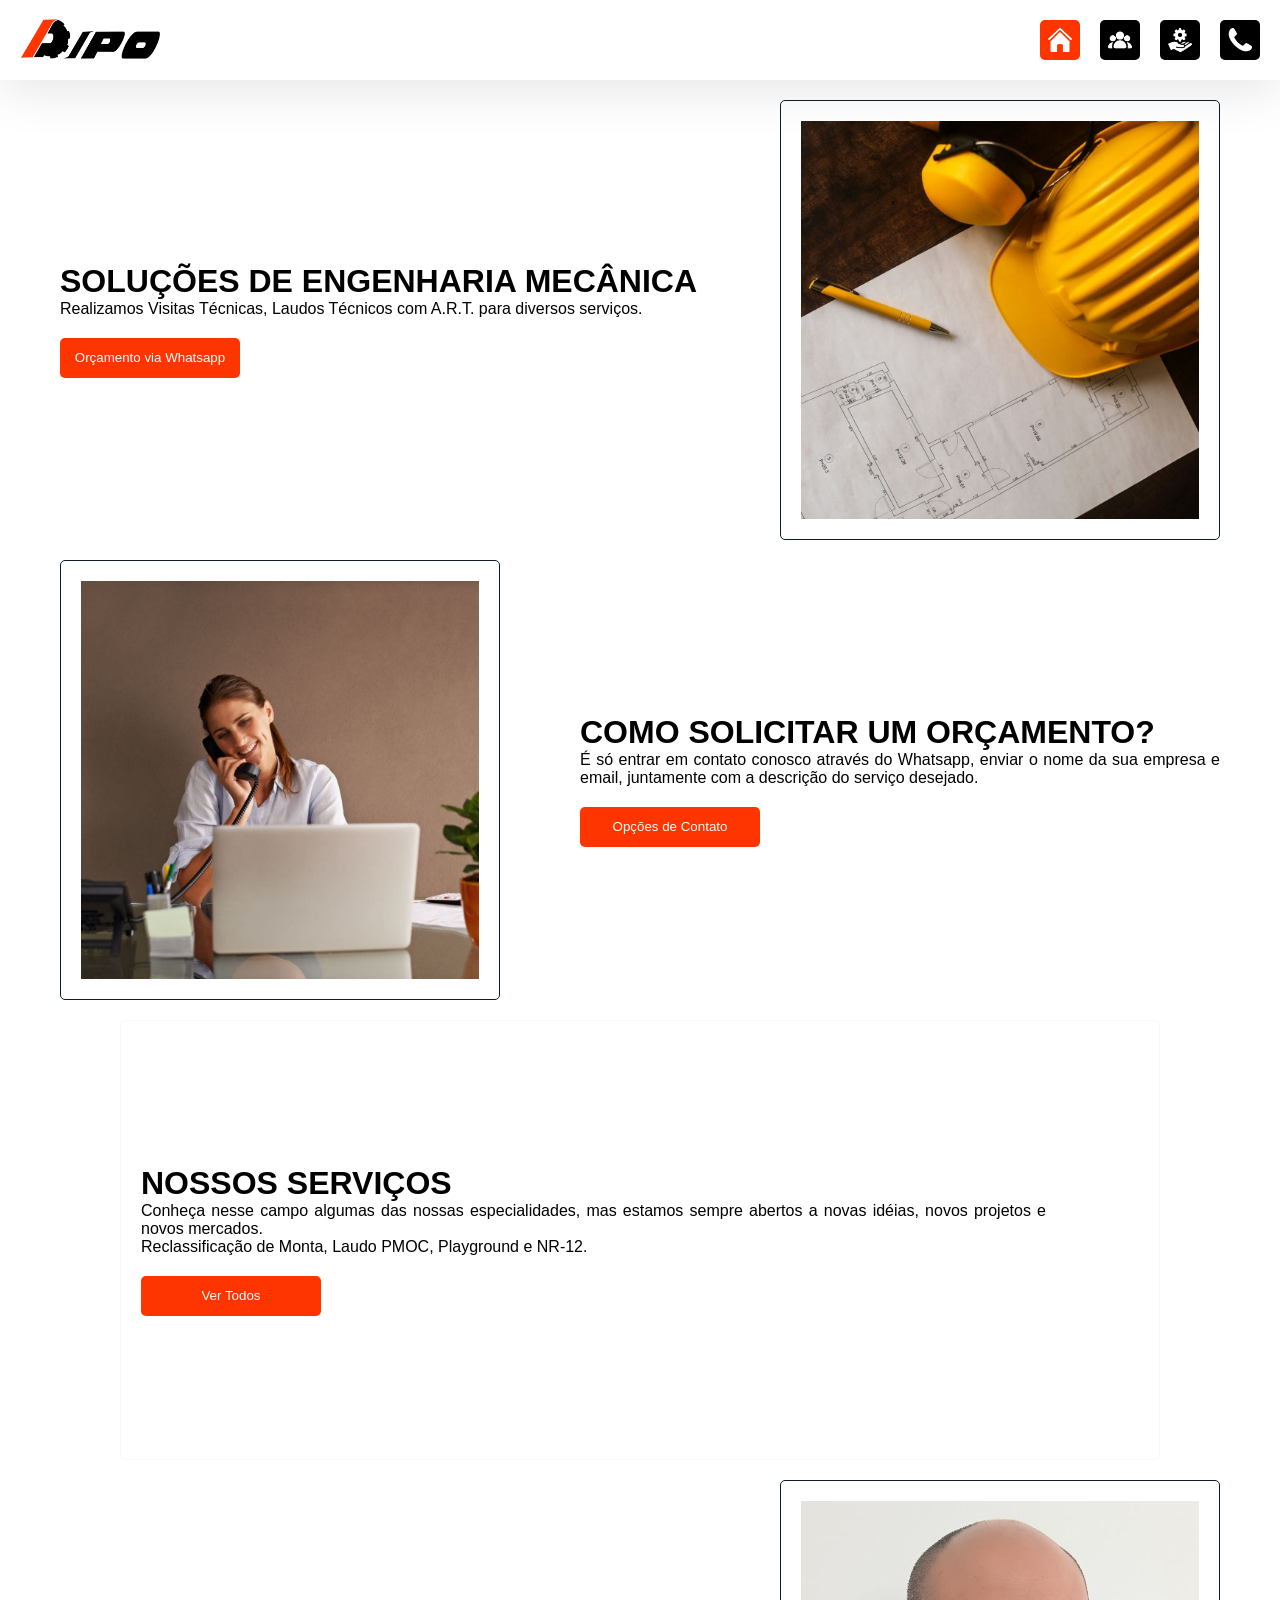
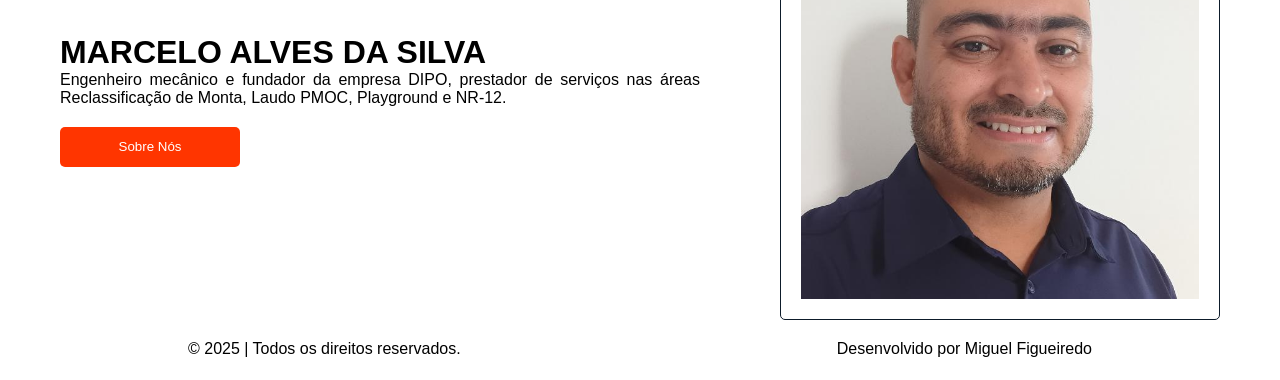
<file: index.html>
<!DOCTYPE html>
<html lang="pt-BR">
<head>
    <meta charset="UTF-8">
    <meta name="viewport" content="width=device-width, initial-scale=1.0">
    <title>DIPO - Home</title>
    <link rel="icon" href="./IMG/icon.png">
    <link rel="stylesheet" href="CSS/style.css">
</head>
<body>
    <header id="cabecalho">
        <div id="logo">
            <img src="./IMG/logo.png" alt="" id="logo-img">
        </div>
        <div id="caminhos">
            <a href=""> <img src="IMG/caminho1e.png" alt="Home" class="caminho"> </a>
            <a href="somos.html"> <img src="IMG/caminho2.png" alt="Quem Somos" class="caminho"> </a>
            <a href="servicos.html"> <img src="IMG/caminho3.png" alt="Serviços" class="caminho"> </a>
            <a href="contato.html"> <img src="IMG/caminho4.png" alt="Contato" class="caminho"> </a>
        </div>
    </header>
    
    <div id="all">
        <div id="solucoes">
            <div id="solucoes-info">
                <h1>SOLUÇÕES DE ENGENHARIA MECÂNICA</h1>
                <p>Realizamos Visitas Técnicas, Laudos Técnicos com A.R.T. para diversos serviços.</p>
                <div class="click">
                    <a href="https://wa.me/message/RNFWLRIMT666M1"> <button>Orçamento via Whatsapp</button> </a>
                </div>
            </div>
            <img src="IMG/home1.jpg" alt="SOLUÇÕES DE ENGENHARIA MECÂNICA" class="content-img" id="I-solucoes">
        </div>
    
        <div id="solicitar">
            <img src="IMG/home2.jpg" alt="COMO SOLICITAR UM ORÇAMENTO?" class="content-img" id="I-solicitar">
            <div id="solicitar-info">
                <h1>COMO SOLICITAR UM ORÇAMENTO?</h1>
                <p>É só entrar em contato conosco através do Whatsapp, enviar o nome da sua empresa e email, juntamente com a descrição do serviço desejado.</p>
                <div class="click">
                    <a href="contato.html"> <button>Opções de Contato</button> </a>
                </div>
            </div>
        </div>
    
        <div class="servicosB">
            <div id="servicos">
                <div id="servicos-info">
                    <h1>NOSSOS SERVIÇOS</h1>
                    <p>Conheça nesse campo algumas das nossas especialidades, mas estamos sempre abertos a novas idéias, novos projetos e novos mercados.</p>
                    <p>Reclassificação de Monta, Laudo PMOC, Playground e NR-12.</p>
                    <div class="click">
                        <a href="servicos.html"> <button>Ver Todos</button> </a>
                    </div>
                </div>
            </div>
        </div>
    
        <div id="conheca">
            <div id="conheca-info">
                <h1>MARCELO ALVES DA SILVA</h1>
                <p>Engenheiro mecânico e fundador da empresa DIPO, prestador de serviços nas áreas Reclassificação de Monta, Laudo PMOC, Playground e NR-12.</p>
                <div class="click">
                    <a href="somos.html"> <button>Sobre Nós</button> </a>
                </div>
            </div>
            <img src="IMG/marcelo.jpg" alt="CONHEÇA O ENG° MARCELO ALVES" class="content-img" id="I-conheca">
        </div>
    </div>
    <footer id="rodape">
        <div>
            <p>© 2025 | Todos os direitos reservados.</p>
        </div>
        <div>
            <p>Desenvolvido por Miguel Figueiredo</p>
        </div>
    </footer>

    <script src="./JS/script.js"></script>
</body>
</html>
</file>
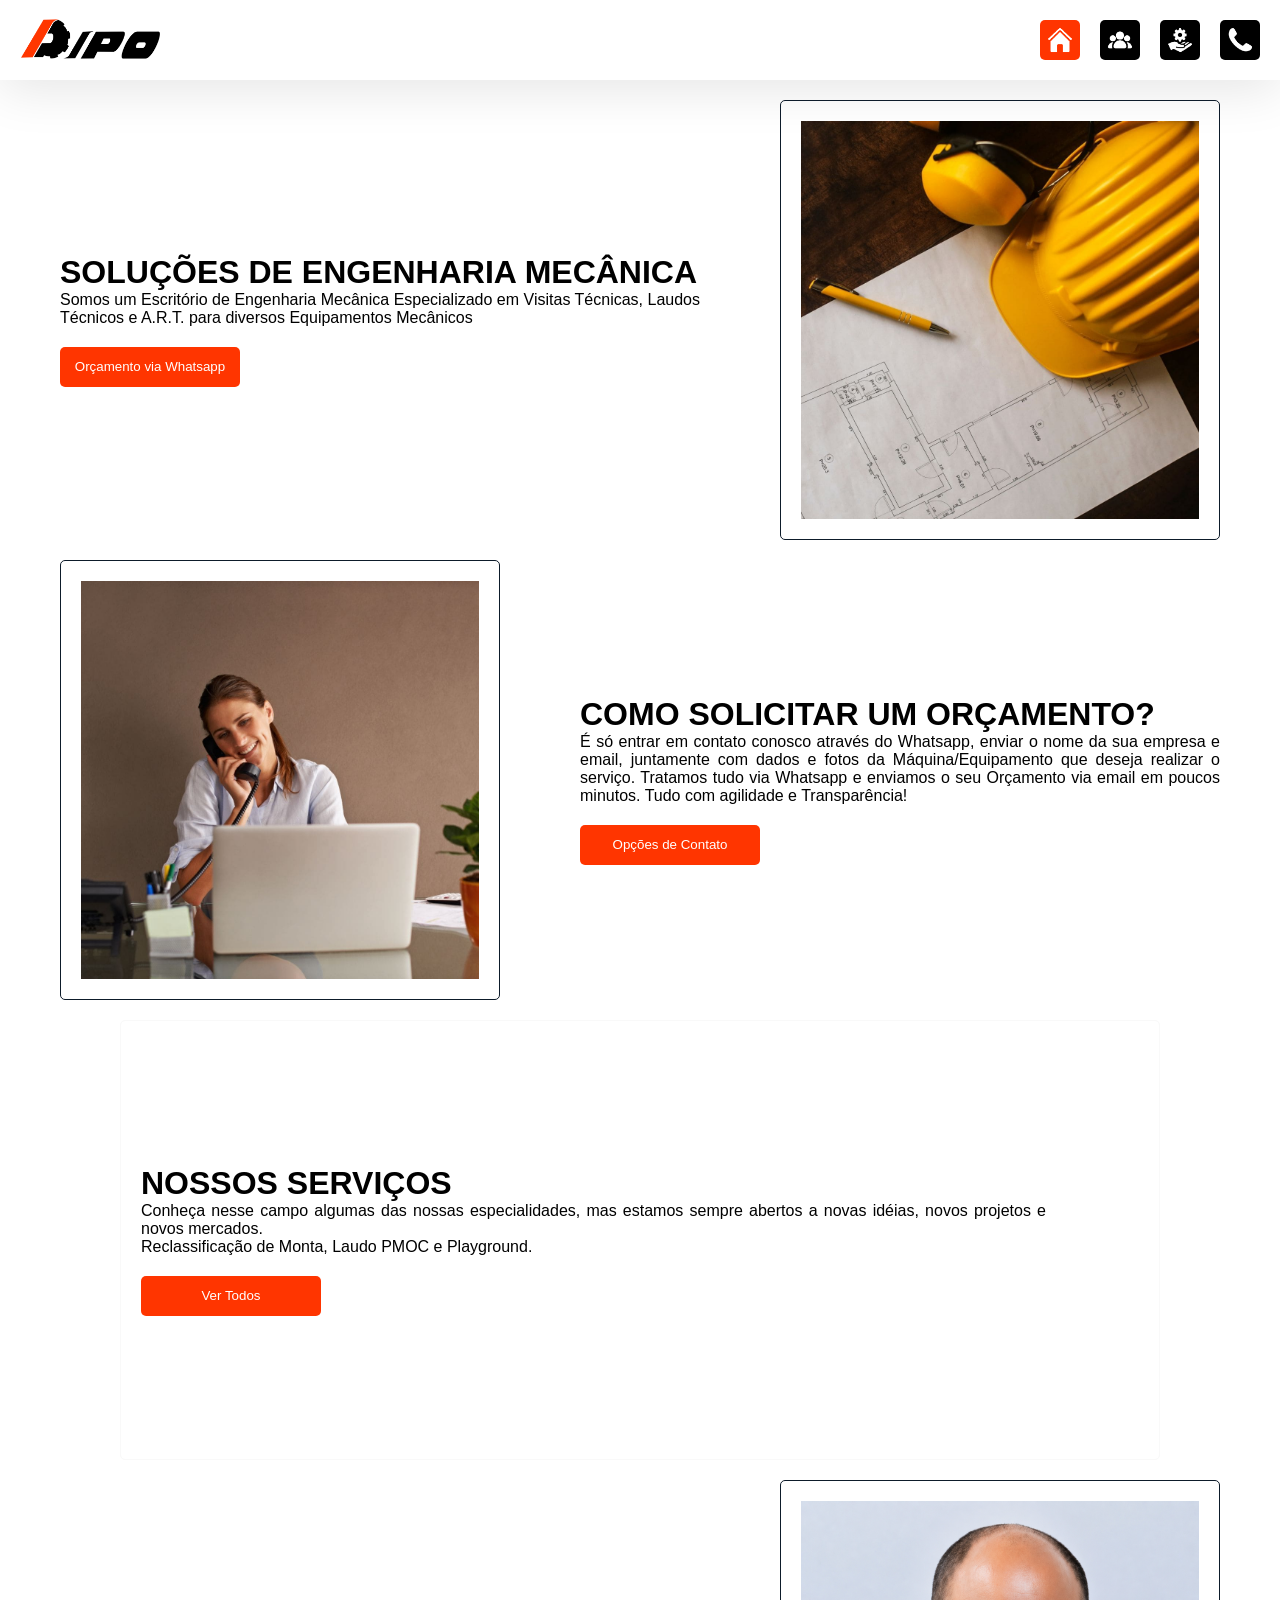
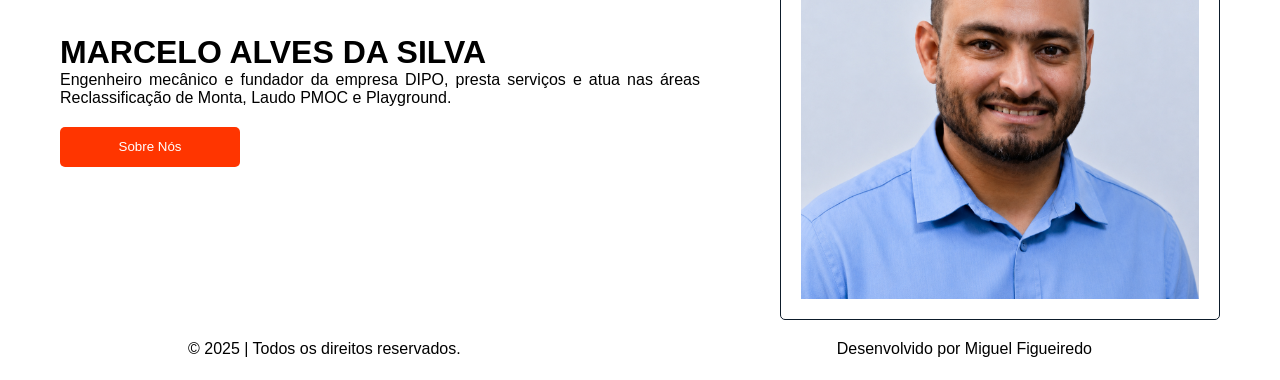
<file: SITE/index.html>
<!DOCTYPE html>
<html lang="pt-BR">
<head>
    <meta charset="UTF-8">
    <meta name="viewport" content="width=device-width, initial-scale=1.0">
    <title>DIPO - Home</title>
    <link rel="icon" href="./IMG/icon.png">
    <link rel="stylesheet" href="CSS/style.css">
</head>
<body>
    <header id="cabecalho">
        <div id="logo">
            <img src="./IMG/logo.png" alt="" id="logo-img">
        </div>
        <div id="caminhos">
            <a href=""> <img src="IMG/caminho1e.png" alt="Home" class="caminho"> </a>
            <a href="somos.html"> <img src="IMG/caminho2.png" alt="Quem Somos" class="caminho"> </a>
            <a href="servicos.html"> <img src="IMG/caminho3.png" alt="Serviços" class="caminho"> </a>
            <a href="contato.html"> <img src="IMG/caminho4.png" alt="Contato" class="caminho"> </a>
        </div>
    </header>
    
    <div id="all">
        <div id="solucoes">
            <div id="solucoes-info">
                <h1>SOLUÇÕES DE ENGENHARIA MECÂNICA</h1>
                <p>Somos um Escritório de Engenharia Mecânica Especializado em Visitas Técnicas, Laudos Técnicos e A.R.T. para diversos Equipamentos Mecânicos</p>
                <div class="click">
                    <a href="https://wa.me/message/RNFWLRIMT666M1"> <button>Orçamento via Whatsapp</button> </a>
                </div>
            </div>
            <img src="IMG/home1.jpg" alt="SOLUÇÕES DE ENGENHARIA MECÂNICA" class="content-img" id="I-solucoes">
        </div>
    
        <div id="solicitar">
            <img src="IMG/home2.jpg" alt="COMO SOLICITAR UM ORÇAMENTO?" class="content-img" id="I-solicitar">
            <div id="solicitar-info">
                <h1>COMO SOLICITAR UM ORÇAMENTO?</h1>
                <p>É só entrar em contato conosco através do Whatsapp, enviar o nome da sua empresa e email, juntamente com dados e fotos da Máquina/Equipamento que deseja realizar o serviço. Tratamos tudo via Whatsapp e enviamos o seu Orçamento via email em poucos minutos. Tudo com agilidade e Transparência!</p>
                <div class="click">
                    <a href="contato.html"> <button>Opções de Contato</button> </a>
                </div>
            </div>
        </div>
    
        <div class="servicosB">
            <div id="servicos">
                <div id="servicos-info">
                    <h1>NOSSOS SERVIÇOS</h1>
                    <p>Conheça nesse campo algumas das nossas especialidades, mas estamos sempre abertos a novas idéias, novos projetos e novos mercados.</p>
                    <p>Reclassificação de Monta, Laudo PMOC e Playground.</p>
                    <div class="click">
                        <a href="servicos.html"> <button>Ver Todos</button> </a>
                    </div>
                </div>
            </div>
        </div>
    
        <div id="conheca">
            <div id="conheca-info">
                <h1>MARCELO ALVES DA SILVA</h1>
                <p>Engenheiro mecânico e fundador da empresa DIPO, presta serviços e atua nas áreas Reclassificação de Monta, Laudo PMOC e Playground.</p>
                <div class="click">
                    <a href="somos.html"> <button>Sobre Nós</button> </a>
                </div>
            </div>
            <img src="IMG/marcelo.png" alt="CONHEÇA O ENG° MARCELO ALVES" class="content-img" id="I-conheca">
        </div>
    </div>
    <footer id="rodape">
        <div>
            <p>© 2025 | Todos os direitos reservados.</p>
        </div>
        <div>
            <p>Desenvolvido por Miguel Figueiredo</p>
        </div>
    </footer>

    <script src="./JS/script.js"></script>
</body>
</html>
</file>
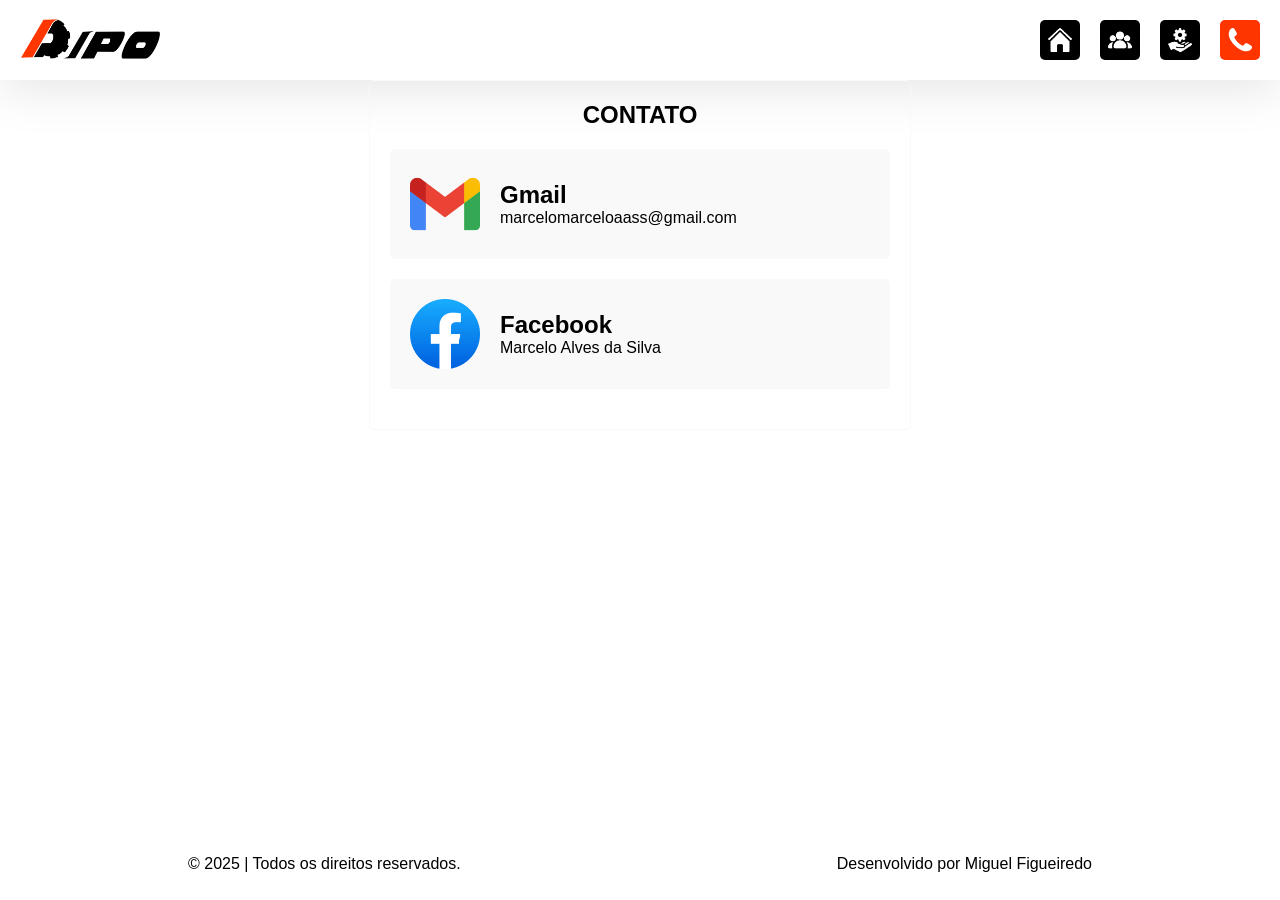
<file: contato.html>
<!DOCTYPE html>
<html lang="pt-BR">
<head>
    <meta charset="UTF-8">
    <meta name="viewport" content="width=device-width, initial-scale=1.0">
    <title>DIPO - Contato</title>
    <link rel="icon" href="./IMG/icon.png">
    <link rel="stylesheet" href="CSS/contato.css">
</head>
<body>
    <header id="cabecalho">
        <div id="logo">
            <img src="./IMG/logo.png" alt="" id="logo-img">
        </div>
        <div id="caminhos">
            <a href="index.html"> <img src="IMG/caminho1.png" alt="Home" class="caminho"> </a>
            <a href="somos.html"> <img src="IMG/caminho2.png" alt="Quem Somos" class="caminho"> </a>
            <a href="servicos.html"> <img src="IMG/caminho3.png" alt="Serviços" class="caminho"> </a>
            <a href=""> <img src="IMG/caminho4e.png" alt="Contato" class="caminho"> </a>
        </div>
    </header>
        
    <div id="all">
        <section id="contacts">
            <div id="contacts-sub">
            <h1 id="c-title">CONTATO</h1>
            <div class="cs-sub">
                <a class="contact" style="margin-bottom: 20px;">
                    <img src="./IMG/contact1.png" alt="" class="c-img">
                    <div class="contact-sub">
                        <div>
                            <h2>Gmail</h2>
                            <p>marcelomarceloaass@gmail.com</p>
                        </div>
                    </div>
                </a>
                <a class="contact" style="margin-bottom: 20px;">
                    <img src="./IMG/contact2.png" alt="" class="c-img">
                    <div class="contact-sub">
                        <div>
                            <h2>Facebook</h2>
                            <p>Marcelo Alves da Silva</p>
                        </div>
                    </div>
                </a>
                <!-- <a class="contact">
                    <img src="./IMG/contact3.png" alt="" class="c-img">
                    <div class="contact-sub">
                        <div>
                            <h2>Instagram</h2>
                            <p>........</p>
                        </div>
                    </div>
                </a> -->
            </div>
            </div>
        </section>
    </div>

    <footer id="rodape">
        <div>
            <p>© 2025 | Todos os direitos reservados.</p>
        </div>
        <div>
            <p>Desenvolvido por Miguel Figueiredo</p>
        </div>
    </footer>

    <script src="./JS/script.js"></script>
</body>
</html>
</file>
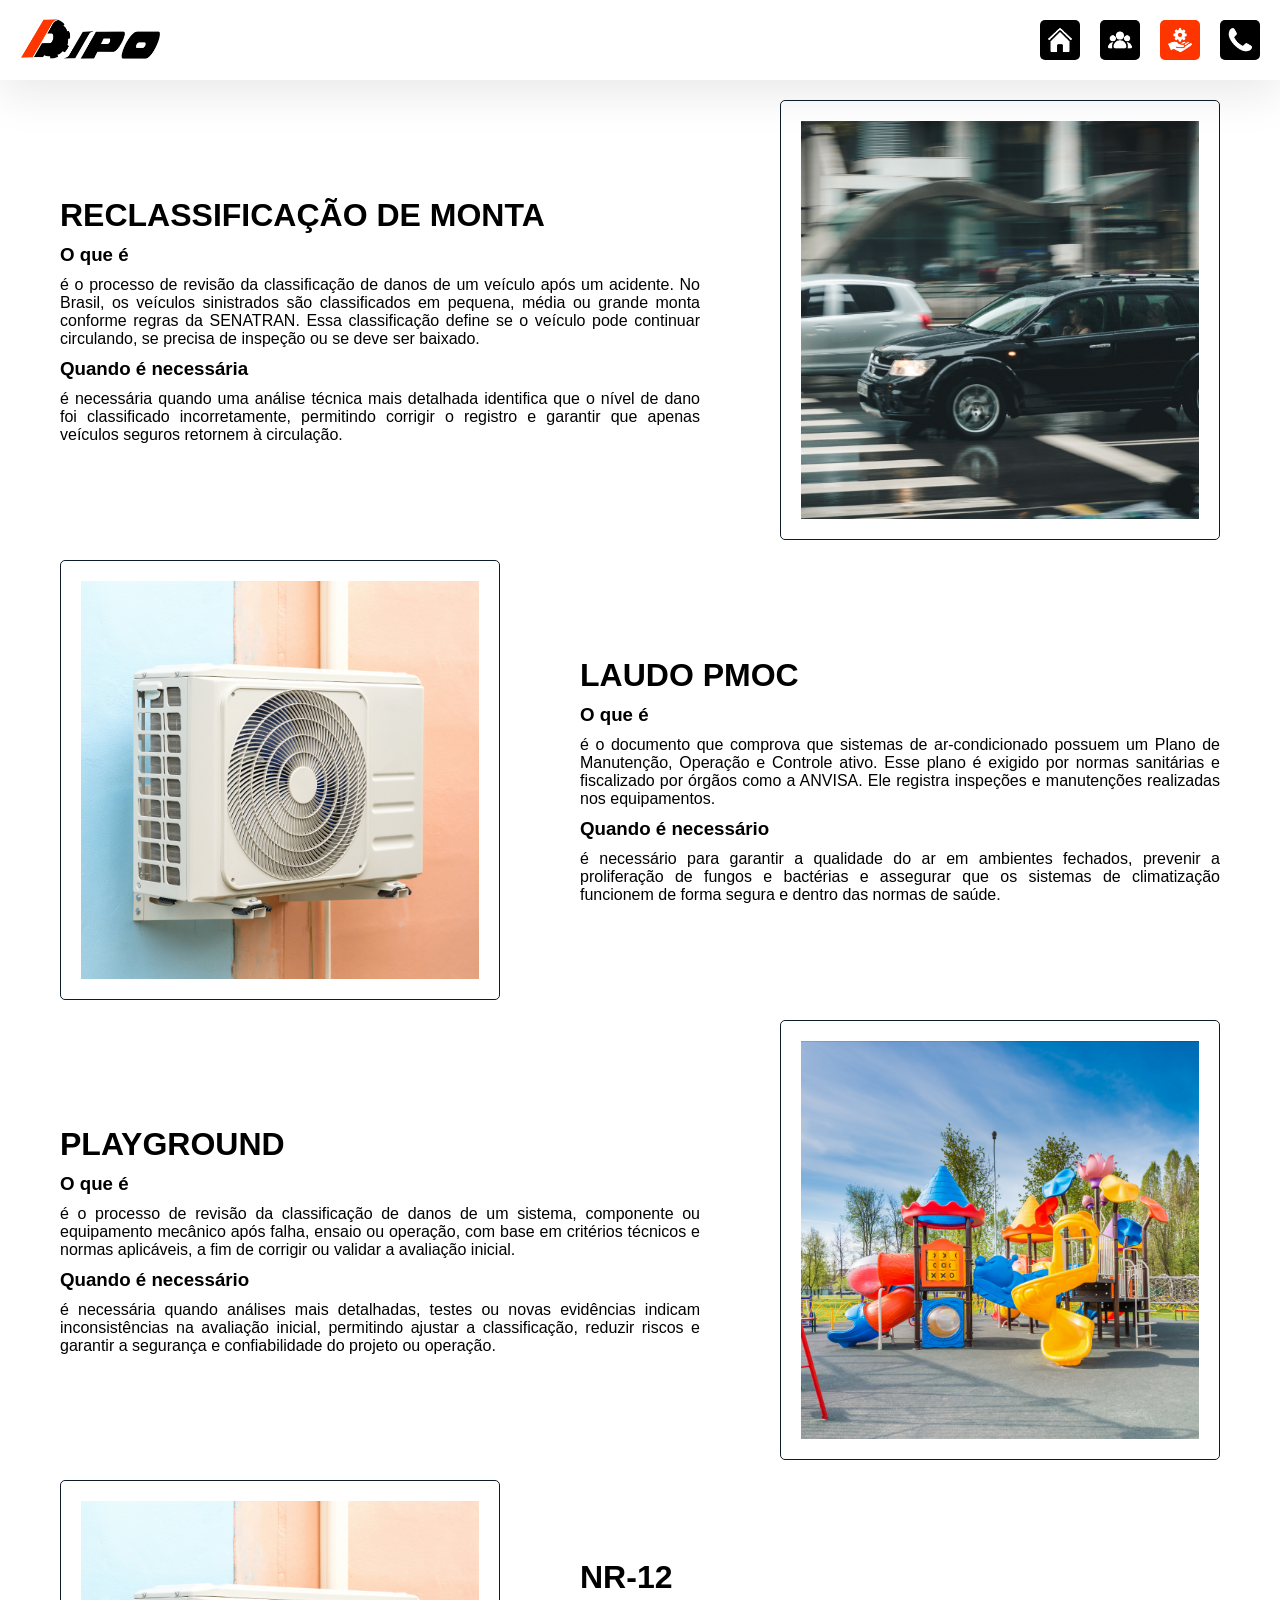
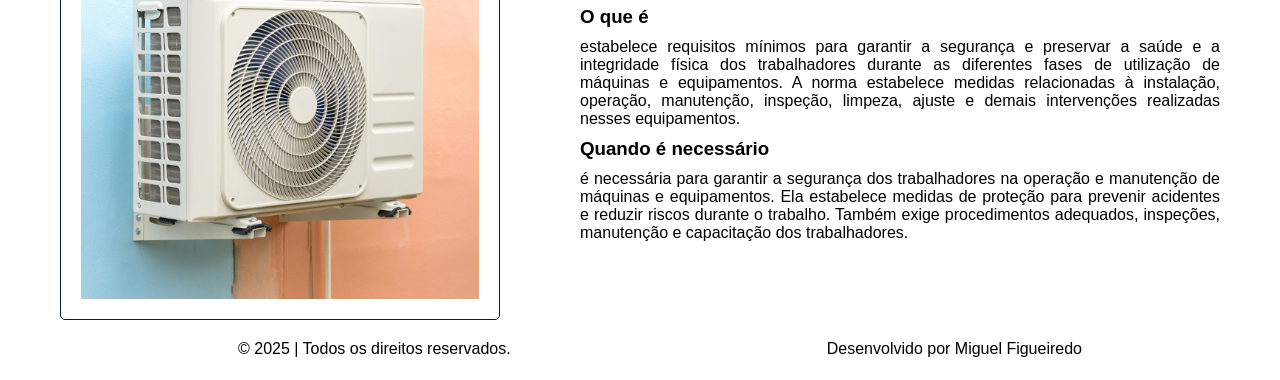
<file: servicos.html>
<!DOCTYPE html>
<html lang="pt-BR">
<head>
    <meta charset="UTF-8">
    <meta name="viewport" content="width=device-width, initial-scale=1.0">
    <title>DIPO - Serviços</title>
    <link rel="icon" href="./IMG/icon.png">
    <link rel="stylesheet" href="CSS/servicos.css">
</head>
<body>
    <header id="cabecalho">
        <div id="logo">
            <img src="./IMG/logo.png" alt="" id="logo-img">
        </div>
        <div id="caminhos">
            <a href="index.html"> <img src="IMG/caminho1.png" alt="Home" class="caminho"> </a>
            <a href="somos.html"> <img src="IMG/caminho2.png" alt="Quem Somos" class="caminho"> </a>
            <a href=""> <img src="IMG/caminho3e.png" alt="Serviços" class="caminho"> </a>
            <a href="contato.html"> <img src="IMG/caminho4.png" alt="Contato" class="caminho"> </a>
        </div>
    </header>

    <div id="all">
    <div id="solucoes">
        <div id="solucoes-info">
            <h1 class="title">RECLASSIFICAÇÃO DE MONTA</h1>
            <h3 class="subtitle">O que é</h3>
            <p class="p1">é o processo de revisão da classificação de danos de um veículo após um acidente. No Brasil, os veículos sinistrados são classificados em pequena, média ou grande monta conforme regras da SENATRAN. Essa classificação define se o veículo pode continuar circulando, se precisa de inspeção ou se deve ser baixado.</p>
            <h3 class="subtitle">Quando é necessária</h3>
            <p>é necessária quando uma análise técnica mais detalhada identifica que o nível de dano foi classificado incorretamente, permitindo corrigir o registro e garantir que apenas veículos seguros retornem à circulação.</p>
        </div>
        <div class="content-IMG">
            <img src="IMG/servicos1.png" alt="SOLUÇÕES DE ENGENHARIA MECÂNICA" class="content-img" id="I-solucoes">
        </div>
    </div>
    
    <div id="solicitar">
        <div class="content-IMG">
            <img src="IMG/servicos2.png" alt="COMO SOLICITAR UM ORÇAMENTO?" class="content-img" id="I-solicitar">
        </div>
        <div id="solicitar-info">
            <h1 class="title">LAUDO PMOC</h1>
            <h3 class="subtitle">O que é</h3>
            <p class="p1">é o documento que comprova que sistemas de ar-condicionado possuem um Plano de Manutenção, Operação e Controle ativo. Esse plano é exigido por normas sanitárias e fiscalizado por órgãos como a ANVISA. Ele registra inspeções e manutenções realizadas nos equipamentos.</p>
            <h3 class="subtitle">Quando é necessário</h3>
            <p>é necessário para garantir a qualidade do ar em ambientes fechados, prevenir a proliferação de fungos e bactérias e assegurar que os sistemas de climatização funcionem de forma segura e dentro das normas de saúde.</p>
        </div>
    </div>

    <div id="conheca">
        <div id="conheca-info">
            <h1 class="title">PLAYGROUND</h1>
            <h3 class="subtitle">O que é</h3>
            <p class="p1">é o processo de revisão da classificação de danos de um sistema, componente ou equipamento mecânico após falha, ensaio ou operação, com base em critérios técnicos e normas aplicáveis, a fim de corrigir ou validar a avaliação inicial.</p>
            <h3 class="subtitle">Quando é necessário</h3>
            <p>é necessária quando análises mais detalhadas, testes ou novas evidências indicam inconsistências na avaliação inicial, permitindo ajustar a classificação, reduzir riscos e garantir a segurança e confiabilidade do projeto ou operação.</p>
        </div>
        <div class="content-IMG">
            <img src="IMG/servicos3.png" alt="SOLUÇÕES DE ENGENHARIA MECÂNICA" class="content-img" id="I-conheca">
        </div>
    </div>

    <div id="solicitar">
        <div class="content-IMG">
            <img src="IMG/servicos2.png" alt="COMO SOLICITAR UM ORÇAMENTO?" class="content-img" id="I-solicitar">
        </div>
        <div id="solicitar-info">
            <h1 class="title">NR-12</h1>
            <h3 class="subtitle">O que é</h3>
            <p class="p1">estabelece requisitos mínimos para garantir a segurança e preservar a saúde e a integridade física dos trabalhadores durante as diferentes fases de utilização de máquinas e equipamentos. A norma estabelece medidas relacionadas à instalação, operação, manutenção, inspeção, limpeza, ajuste e demais intervenções realizadas nesses equipamentos.</p>
            <h3 class="subtitle">Quando é necessário</h3>
            <p>é necessária para garantir a segurança dos trabalhadores na operação e manutenção de máquinas e equipamentos. Ela estabelece medidas de proteção para prevenir acidentes e reduzir riscos durante o trabalho. Também exige procedimentos adequados, inspeções, manutenção e capacitação dos trabalhadores.</p>
        </div>
    </div>

    <footer id="rodape">
        <div>
            <p>© 2025 | Todos os direitos reservados.</p>
        </div>
        <div>
            <p>Desenvolvido por Miguel Figueiredo</p>
        </div>
    </footer>
    </div>

    <script src="./JS/script.js"></script>
</body>
</html>
</file>
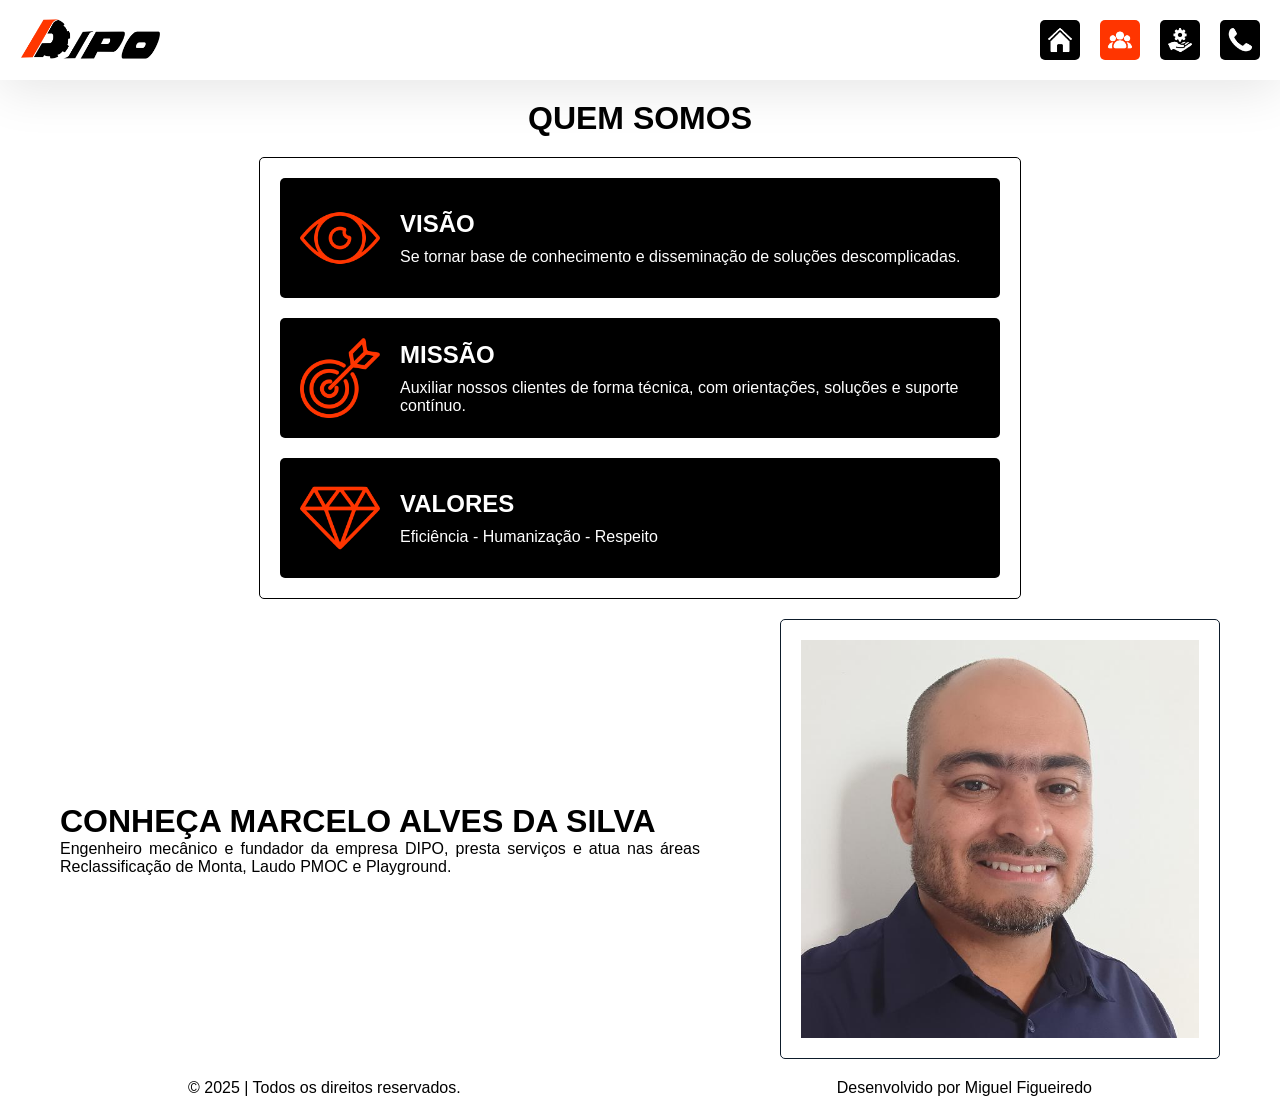
<file: somos.html>
<!DOCTYPE html>
<html lang="pt-BR">
<head>
    <meta charset="UTF-8">
    <meta name="viewport" content="width=device-width, initial-scale=1.0">
    <title>DIPO - Quem Somos</title>
    <link rel="icon" href="./IMG/icon.png">
    <link rel="stylesheet" href="CSS/somos.css">
</head>
<body>
    <header id="cabecalho">
        <div id="logo">
            <img src="./IMG/logo.png" alt="" id="logo-img">
        </div>
        <div id="caminhos">
            <a href="index.html"> <img src="IMG/caminho1.png" alt="Home" class="caminho"> </a>
            <a href=""> <img src="IMG/caminho2e.png" alt="Quem Somos" class="caminho"> </a>
            <a href="servicos.html"> <img src="IMG/caminho3.png" alt="Serviços" class="caminho"> </a>
            <a href="contato.html"> <img src="IMG/caminho4.png" alt="Contato" class="caminho"> </a>
        </div>
    </header>

    <div id="all">
        <div id="somos">
            <div class="somos-sub">
                <h1 class="s-title">QUEM SOMOS</h1>
                <div class="pontos">
                    <div class="ponto" style="margin-bottom: 20px;">
                        <img src="./IMG/1.png" alt="" class="p-img">
                        <div>
                            <h2>VISÃO</h2>
                            <p>Se tornar base de conhecimento e disseminação de soluções descomplicadas.</p>
                        </div>
                    </div>
                    <div class="ponto" style="margin-bottom: 20px;">
                        <img src="./IMG/2.png" alt="" class="p-img">
                        <div>
                            <h2>MISSÃO</h2>
                            <p>Auxiliar nossos clientes de forma técnica, com orientações, soluções e suporte contínuo.</p>
                        </div>
                    </div>
                    <div class="ponto">
                        <img src="./IMG/3.png" alt="" class="p-img">
                        <div>
                            <h2>VALORES</h2>
                            <p>Eficiência - Humanização - Respeito</p>
                        </div>
                    </div>
                </div>
            </div>
        </div>

        <div id="conheca">
            <div id="conheca-info">
                <h1>CONHEÇA MARCELO ALVES DA SILVA</h1>
                <p>Engenheiro mecânico e fundador da empresa DIPO, presta serviços e atua nas áreas Reclassificação de Monta, Laudo PMOC e Playground.</p>
            </div>
            <img src="IMG/marcelo.jpg" alt="CONHEÇA MARCELO ALVES" class="content-img" id="I-conheca">
        </div>
    </div>

    <footer id="rodape">
        <div>
            <p>© 2025 | Todos os direitos reservados.</p>
        </div>
        <div>
            <p>Desenvolvido por Miguel Figueiredo</p>
        </div>
    </footer>

    <script src="./JS/script.js"></script>
</body>
</html>
</file>
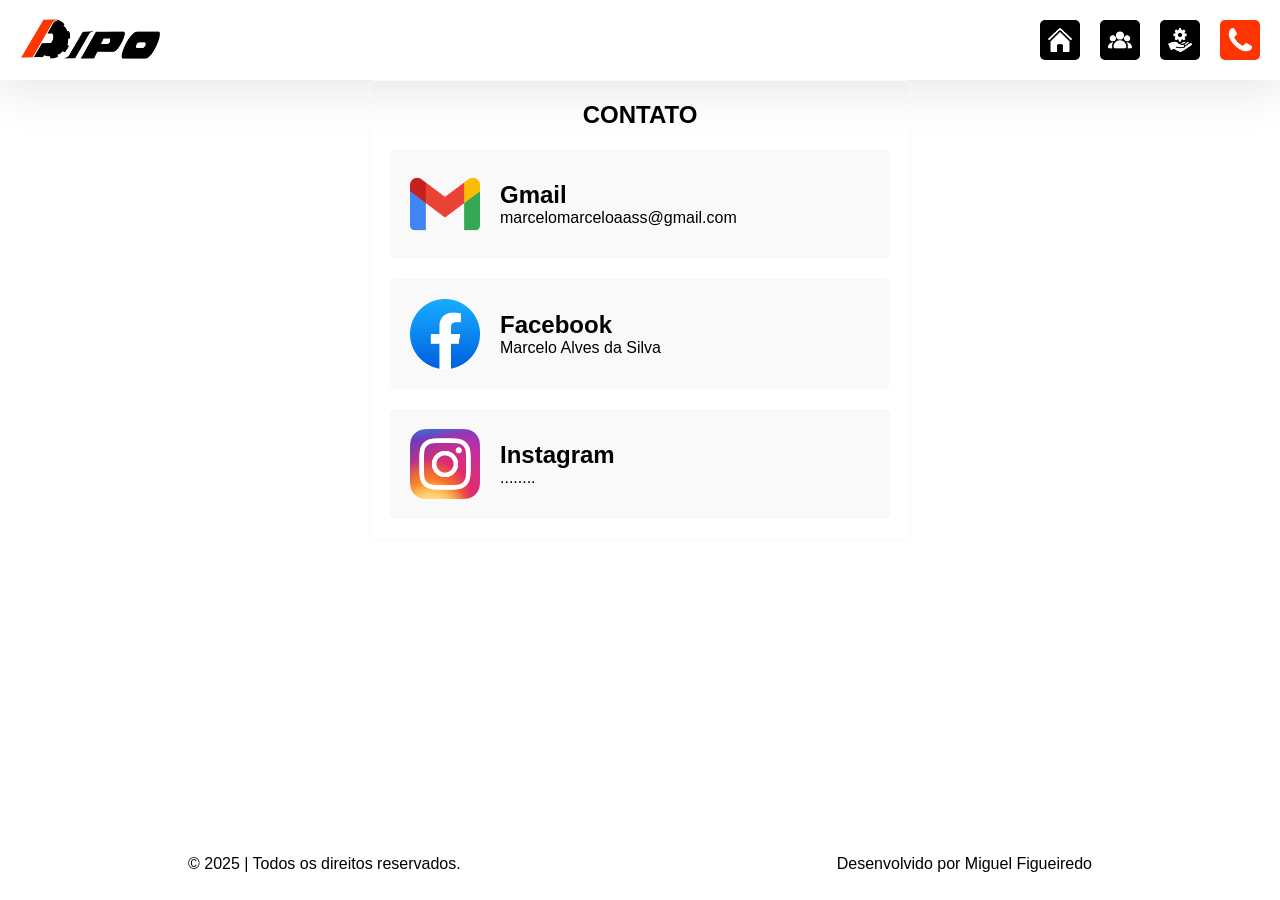
<file: SITE/contato.html>
<!DOCTYPE html>
<html lang="pt-BR">
<head>
    <meta charset="UTF-8">
    <meta name="viewport" content="width=device-width, initial-scale=1.0">
    <title>DIPO - Contato</title>
    <link rel="icon" href="./IMG/icon.png">
    <link rel="stylesheet" href="CSS/contato.css">
</head>
<body>
    <header id="cabecalho">
        <div id="logo">
            <img src="./IMG/logo.png" alt="" id="logo-img">
        </div>
        <div id="caminhos">
            <a href="index.html"> <img src="IMG/caminho1.png" alt="Home" class="caminho"> </a>
            <a href="somos.html"> <img src="IMG/caminho2.png" alt="Quem Somos" class="caminho"> </a>
            <a href="servicos.html"> <img src="IMG/caminho3.png" alt="Serviços" class="caminho"> </a>
            <a href=""> <img src="IMG/caminho4e.png" alt="Contato" class="caminho"> </a>
        </div>
    </header>
        
    <div id="all">
        <section id="contacts">
            <div id="contacts-sub">
            <h1 id="c-title">CONTATO</h1>
            <div class="cs-sub">
                <a class="contact" style="margin-bottom: 20px;">
                    <img src="./IMG/contact1.png" alt="" class="c-img">
                    <div class="contact-sub">
                        <div>
                            <h2>Gmail</h2>
                            <p>marcelomarceloaass@gmail.com</p>
                        </div>
                    </div>
                </a>
                <a class="contact" style="margin-bottom: 20px;">
                    <img src="./IMG/contact2.png" alt="" class="c-img">
                    <div class="contact-sub">
                        <div>
                            <h2>Facebook</h2>
                            <p>Marcelo Alves da Silva</p>
                        </div>
                    </div>
                </a>
                <a class="contact">
                    <img src="./IMG/contact3.png" alt="" class="c-img">
                    <div class="contact-sub">
                        <div>
                            <h2>Instagram</h2>
                            <p>........</p>
                        </div>
                    </div>
                </a>
            </div>
            </div>
        </section>
    </div>

    <footer id="rodape">
        <div>
            <p>© 2025 | Todos os direitos reservados.</p>
        </div>
        <div>
            <p>Desenvolvido por Miguel Figueiredo</p>
        </div>
    </footer>

    <script src="./JS/script.js"></script>
</body>
</html>
</file>
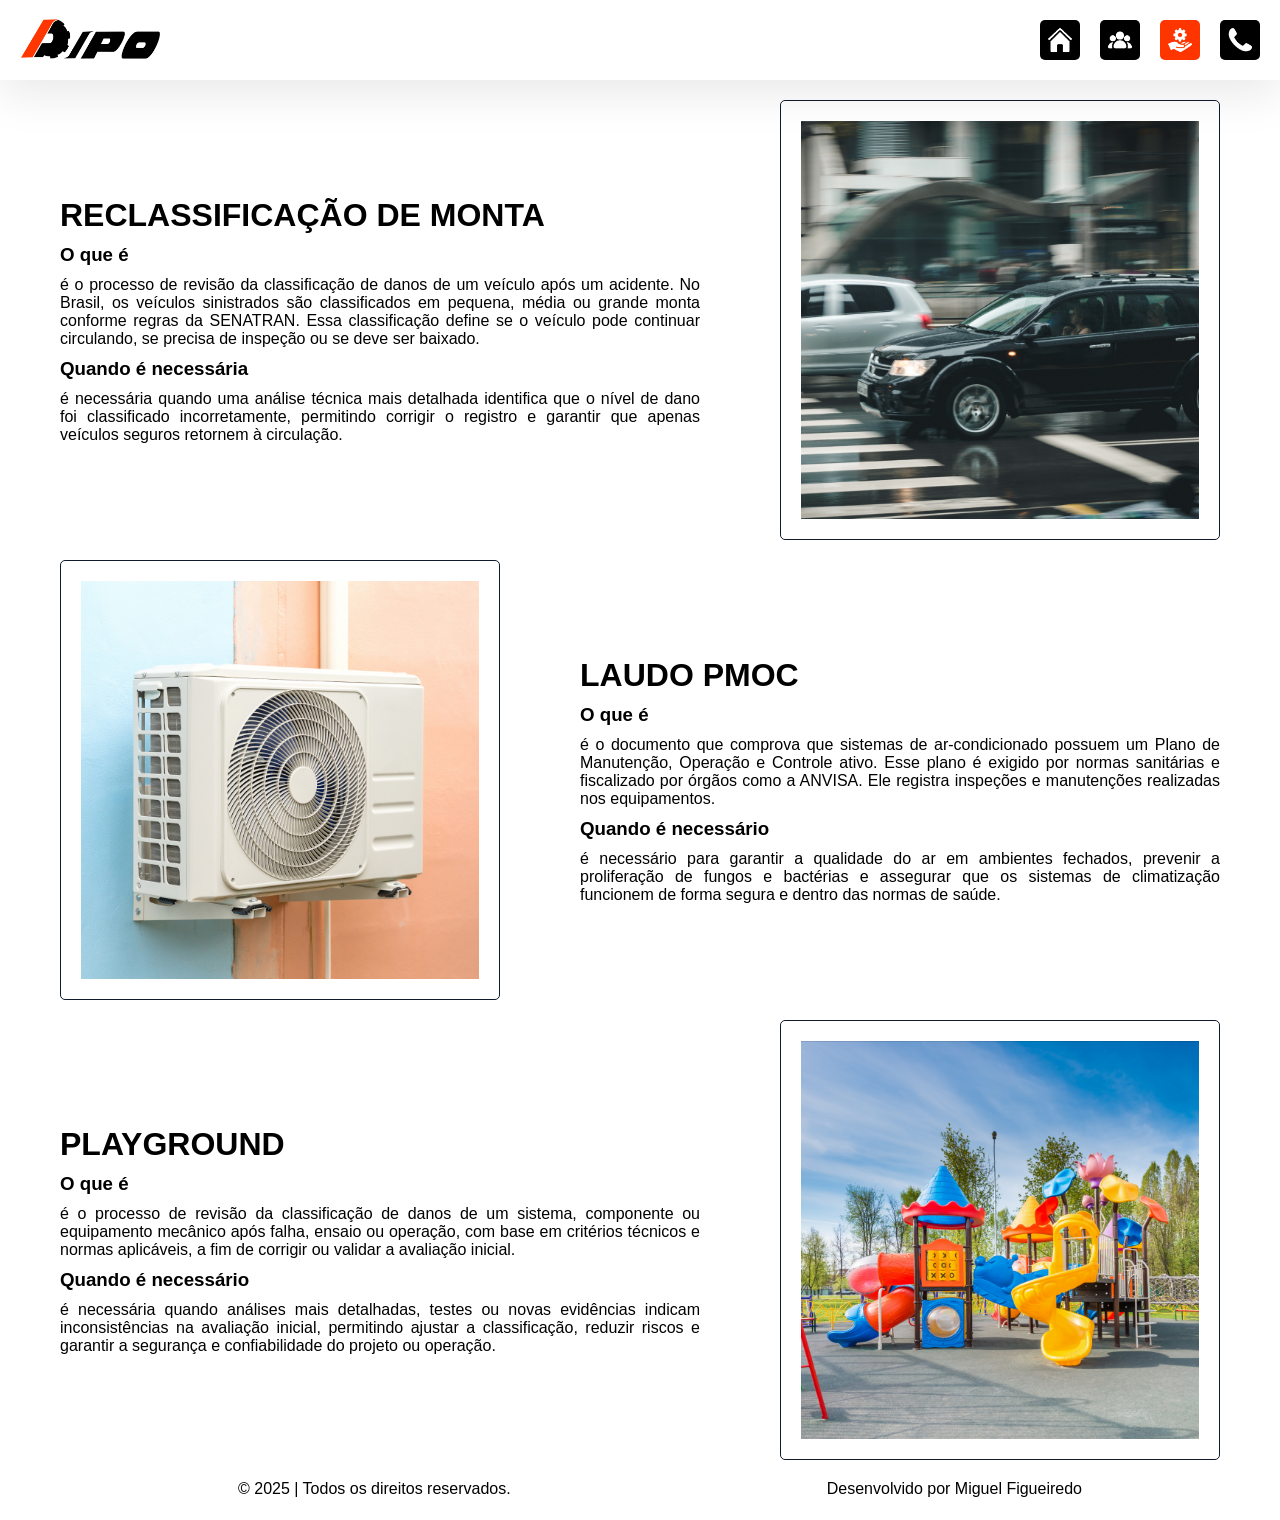
<file: SITE/servicos.html>
<!DOCTYPE html>
<html lang="pt-BR">
<head>
    <meta charset="UTF-8">
    <meta name="viewport" content="width=device-width, initial-scale=1.0">
    <title>DIPO - Serviços</title>
    <link rel="icon" href="./IMG/icon.png">
    <link rel="stylesheet" href="CSS/servicos.css">
</head>
<body>
    <header id="cabecalho">
        <div id="logo">
            <img src="./IMG/logo.png" alt="" id="logo-img">
        </div>
        <div id="caminhos">
            <a href="index.html"> <img src="IMG/caminho1.png" alt="Home" class="caminho"> </a>
            <a href="somos.html"> <img src="IMG/caminho2.png" alt="Quem Somos" class="caminho"> </a>
            <a href=""> <img src="IMG/caminho3e.png" alt="Serviços" class="caminho"> </a>
            <a href="contato.html"> <img src="IMG/caminho4.png" alt="Contato" class="caminho"> </a>
        </div>
    </header>

    <div id="all">
    <div id="solucoes">
        <div id="solucoes-info">
            <h1 class="title">RECLASSIFICAÇÃO DE MONTA</h1>
            <h3 class="subtitle">O que é</h3>
            <p class="p1">é o processo de revisão da classificação de danos de um veículo após um acidente. No Brasil, os veículos sinistrados são classificados em pequena, média ou grande monta conforme regras da SENATRAN. Essa classificação define se o veículo pode continuar circulando, se precisa de inspeção ou se deve ser baixado.</p>
            <h3 class="subtitle">Quando é necessária</h3>
            <p>é necessária quando uma análise técnica mais detalhada identifica que o nível de dano foi classificado incorretamente, permitindo corrigir o registro e garantir que apenas veículos seguros retornem à circulação.</p>
        </div>
        <div class="content-IMG">
            <img src="IMG/servicos1.png" alt="SOLUÇÕES DE ENGENHARIA MECÂNICA" class="content-img" id="I-solucoes">
        </div>
    </div>
    
    <div id="solicitar">
        <div class="content-IMG">
            <img src="IMG/servicos2.png" alt="COMO SOLICITAR UM ORÇAMENTO?" class="content-img" id="I-solicitar">
        </div>
        <div id="solicitar-info">
            <h1 class="title">LAUDO PMOC</h1>
            <h3 class="subtitle">O que é</h3>
            <p class="p1">é o documento que comprova que sistemas de ar-condicionado possuem um Plano de Manutenção, Operação e Controle ativo. Esse plano é exigido por normas sanitárias e fiscalizado por órgãos como a ANVISA. Ele registra inspeções e manutenções realizadas nos equipamentos.</p>
            <h3 class="subtitle">Quando é necessário</h3>
            <p>é necessário para garantir a qualidade do ar em ambientes fechados, prevenir a proliferação de fungos e bactérias e assegurar que os sistemas de climatização funcionem de forma segura e dentro das normas de saúde.</p>
        </div>
    </div>

    <div id="conheca">
        <div id="conheca-info">
            <h1 class="title">PLAYGROUND</h1>
            <h3 class="subtitle">O que é</h3>
            <p class="p1">é o processo de revisão da classificação de danos de um sistema, componente ou equipamento mecânico após falha, ensaio ou operação, com base em critérios técnicos e normas aplicáveis, a fim de corrigir ou validar a avaliação inicial.</p>
            <h3 class="subtitle">Quando é necessário</h3>
            <p>é necessária quando análises mais detalhadas, testes ou novas evidências indicam inconsistências na avaliação inicial, permitindo ajustar a classificação, reduzir riscos e garantir a segurança e confiabilidade do projeto ou operação.</p>
        </div>
        <div class="content-IMG">
            <img src="IMG/servicos3.png" alt="SOLUÇÕES DE ENGENHARIA MECÂNICA" class="content-img" id="I-conheca">
        </div>
    </div>

    <footer id="rodape">
        <div>
            <p>© 2025 | Todos os direitos reservados.</p>
        </div>
        <div>
            <p>Desenvolvido por Miguel Figueiredo</p>
        </div>
    </footer>
    </div>

    <script src="./JS/script.js"></script>
</body>
</html>
</file>
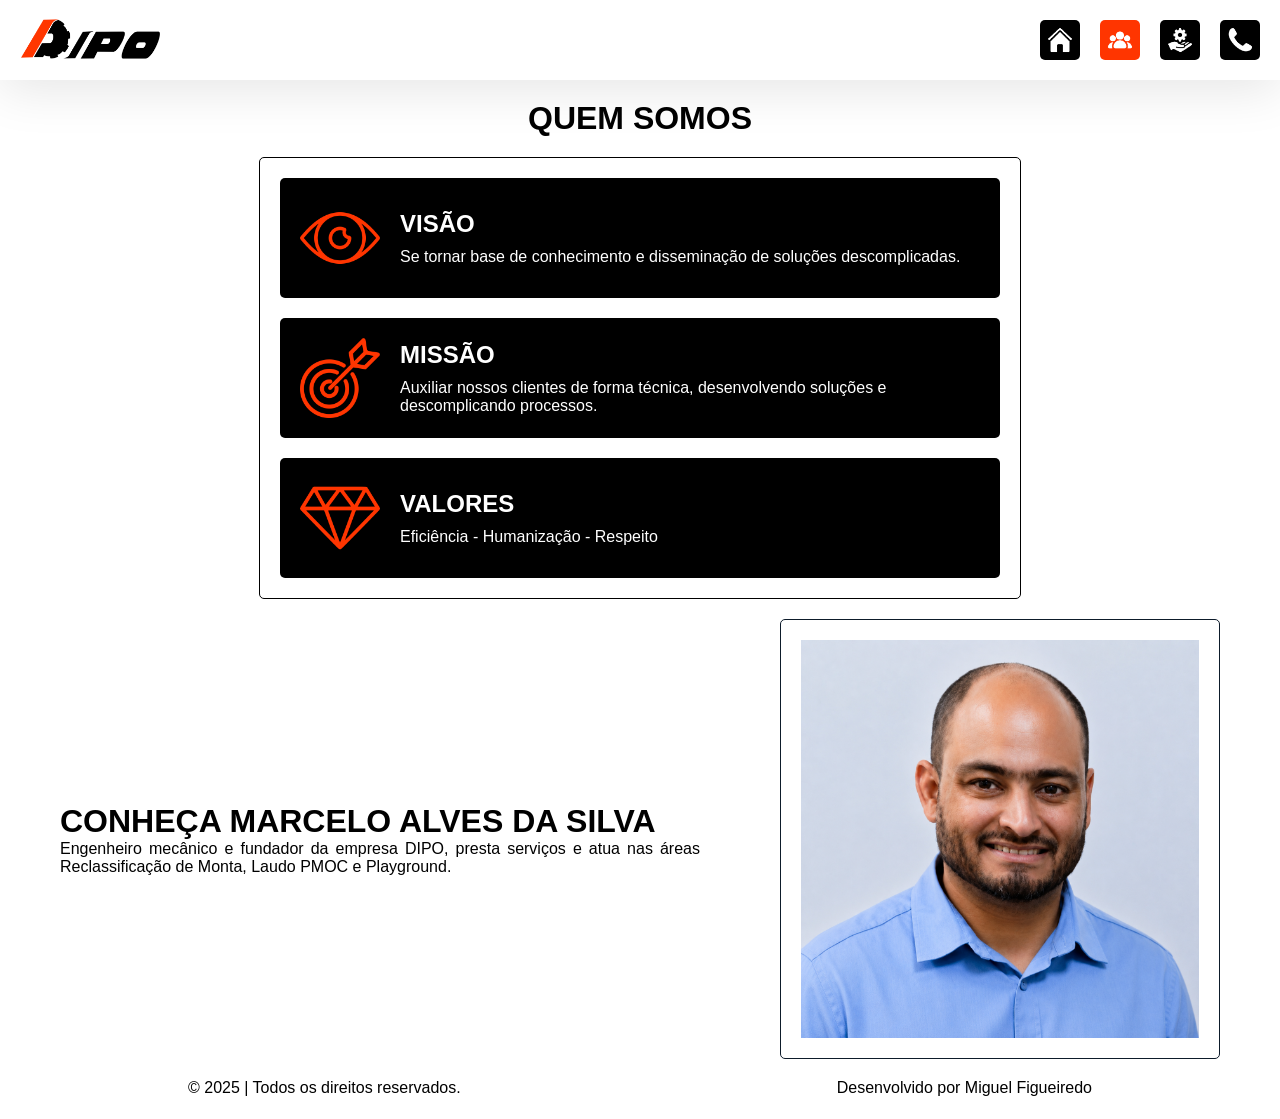
<file: SITE/somos.html>
<!DOCTYPE html>
<html lang="pt-BR">
<head>
    <meta charset="UTF-8">
    <meta name="viewport" content="width=device-width, initial-scale=1.0">
    <title>DIPO - Quem Somos</title>
    <link rel="icon" href="./IMG/icon.png">
    <link rel="stylesheet" href="CSS/somos.css">
</head>
<body>
    <header id="cabecalho">
        <div id="logo">
            <img src="./IMG/logo.png" alt="" id="logo-img">
        </div>
        <div id="caminhos">
            <a href="index.html"> <img src="IMG/caminho1.png" alt="Home" class="caminho"> </a>
            <a href=""> <img src="IMG/caminho2e.png" alt="Quem Somos" class="caminho"> </a>
            <a href="servicos.html"> <img src="IMG/caminho3.png" alt="Serviços" class="caminho"> </a>
            <a href="contato.html"> <img src="IMG/caminho4.png" alt="Contato" class="caminho"> </a>
        </div>
    </header>

    <div id="all">
        <div id="somos">
            <div class="somos-sub">
                <h1 class="s-title">QUEM SOMOS</h1>
                <div class="pontos">
                    <div class="ponto" style="margin-bottom: 20px;">
                        <img src="./IMG/1.png" alt="" class="p-img">
                        <div>
                            <h2>VISÃO</h2>
                            <p>Se tornar base de conhecimento e disseminação de soluções descomplicadas.</p>
                        </div>
                    </div>
                    <div class="ponto" style="margin-bottom: 20px;">
                        <img src="./IMG/2.png" alt="" class="p-img">
                        <div>
                            <h2>MISSÃO</h2>
                            <p>Auxiliar nossos clientes de forma técnica, desenvolvendo soluções e descomplicando processos.</p>
                        </div>
                    </div>
                    <div class="ponto">
                        <img src="./IMG/3.png" alt="" class="p-img">
                        <div>
                            <h2>VALORES</h2>
                            <p>Eficiência - Humanização - Respeito</p>
                        </div>
                    </div>
                </div>
            </div>
        </div>

        <div id="conheca">
            <div id="conheca-info">
                <h1>CONHEÇA MARCELO ALVES DA SILVA</h1>
                <p>Engenheiro mecânico e fundador da empresa DIPO, presta serviços e atua nas áreas Reclassificação de Monta, Laudo PMOC e Playground.</p>
            </div>
            <img src="IMG/marcelo.png" alt="CONHEÇA MARCELO ALVES" class="content-img" id="I-conheca">
        </div>
    </div>

    <footer id="rodape">
        <div>
            <p>© 2025 | Todos os direitos reservados.</p>
        </div>
        <div>
            <p>Desenvolvido por Miguel Figueiredo</p>
        </div>
    </footer>

    <script src="./JS/script.js"></script>
</body>
</html>
</file>
<file: CSS/style.css>
* {
    margin: 0;
    border: 0;
    box-sizing: border-box;
    font-family: arial;
}
a {
    text-decoration: none;
    color: #0D1B2A;
}
body {
    width: 100%;
    display: flex;
    flex-direction: column;
    justify-content: space-between;
    align-items: center;
}
#cabecalho {
    width: 100%;
    height: 80px;
    display: flex;
    flex-direction: row;
    justify-content: space-between;
    align-items: center;
    padding: 20px;
    box-shadow: 0px 10px 50px #e6e6e6;
}
#logo-img {
    height: 45px;
}
#caminhos {
    width: 220px;
    height: 40px;
    display: flex;
    flex-direction: row;
    justify-content: space-between;
}
.caminho {
    width: 40px;
    border-radius: 5px;
    cursor: pointer;
}
h1 {
    color: #000;
}
.content-img {
    margin: 0;
    padding: 20px;
    border: 1px solid #0D1B2A;
    border-radius: 5px;
}
#I-solucoes {
    margin-left: 80px;
}
#I-solicitar {
    margin-right: 80px;
}
#I-conheca {
    margin-left: 80px;
}
.click {
    border: 0;
    margin-top: 20px;
}
button {
    width: 180px;
    height: 40px;
    color: #fff;
    background-color: #ff3500;
    padding: 0;
    border-radius: 5px;
    margin-left: 0;
    cursor: pointer;
}
#solucoes {
    height: 440px;
    display: flex;
    flex-direction: row;
    justify-content: space-between;
    margin-top: 20px;
}
#solucoes-info {
    display: flex;
    flex-direction: column;
    justify-content: center;
}
.servicosB {
    width: 100%;
    display: flex;
    flex-direction: row;
    justify-content: center;
}
#servicos {
    height: 440px;
    display: flex;
    margin-top: 20px;
    padding: 20px;
    border: 1px solid #F9F9F9;
    border-radius: 5px;
}
#servicos-info {
    width: 905px;
    display: flex;
    flex-direction: column;
    justify-content: center;
    text-align: justify;
    margin-right: 80px;
}
#solicitar {
    height: 440px;
    display: flex;
    flex-direction: row;
    justify-content: space-between;
    margin-top: 20px;
}
#solicitar-info {
    display: flex;
    flex-direction: column;
    justify-content: center;
    text-align: justify;
}
#solicitar-info h1 {
    text-align: left;
}
#conheca {
    height: 440px;
    display: flex;
    flex-direction: row;
    justify-content: space-between;
    margin-top: 20px;
}
#conheca-info {
    display: flex;
    flex-direction: column;
    justify-content: center;
    text-align: justify;
}
#rodape {
    width: 100%;
    height: 20px;
    display: flex;
    flex-direction: row;
    justify-content: space-around;
    margin: 20px;
}
 
@media only screen and (max-width: 599px) {
    #all {
        width: 360px;
    }
    #I-solucoes, #I-solicitar, #I-conheca {
        width: 360px;
        margin-left: 0px;
        margin-right: 0px;
        margin-bottom: 20px;
    }
    #solucoes, #conheca {
        height: auto;
        display: flex;
        flex-direction: column-reverse;
        margin-top: 20px;
    }
    #solucoes p {
        text-align: justify;
    }
    #solicitar {
        height: auto;
        display: flex;
        flex-direction: column;
        margin-top: 80px;
    }
    #solicitar h1 {
        text-align: left;
    }
    #soicitar p {
        text-align: justify;
    }
    #servicos {
        width: 400px;
    }
    #rodape {
        width: 100%;
        height: 30px;
        display: flex;
        flex-direction: column;
        align-items: center;
        margin-top: 20px;
    }
}
@media (min-width: 600px) and (max-width: 767px) {
    #all {
        width: 560px;
    }
    #I-solucoes, #I-solicitar, #I-conheca {
        width: 560px;
        margin-left: 0px;
        margin-right: 0px;
        margin-bottom: 20px;
    }
    #solucoes, #conheca {
        height: auto;
        display: flex;
        flex-direction: column-reverse;
        margin-top: 20px;
    }
    #solucoes p {
        text-align: justify;
    }
    #solicitar {
        height: auto;
        display: flex;
        flex-direction: column;
        margin-top: 80px;
    }
    #solicitar h1 {
        text-align: left;
    }
    #soicitar p {
        text-align: justify;
    }
    #servicos {
        width: 440px;
    }
}
@media only screen and (min-width: 768px) {
    #all {
        width: 728px;
    }
    #servicos {
        width: 608px;
    }
}
@media only screen and (min-width: 992px) {
    #all {
        width: 952px;
    }
    #solucoes p {
        text-align: justify;
    }
    #servicos {
        width: 832px;
    }
}
@media only screen and (min-width: 1200px) {
    #all {
        width: 1160px;
    }
    #servicos {
        width: 1040px;
    }
}
@media only screen and (min-width: 1400px) {
    #all {
        width: 1360px;
    }
    #servicos {
        width: 1240px;
    }
}
</file>
<file: SITE/CSS/style.css>
* {
    margin: 0;
    border: 0;
    box-sizing: border-box;
    font-family: arial;
}
a {
    text-decoration: none;
    color: #0D1B2A;
}
body {
    width: 100%;
    display: flex;
    flex-direction: column;
    justify-content: space-between;
    align-items: center;
}
#cabecalho {
    width: 100%;
    height: 80px;
    display: flex;
    flex-direction: row;
    justify-content: space-between;
    align-items: center;
    padding: 20px;
    box-shadow: 0px 10px 50px #e6e6e6;
}
#logo-img {
    height: 45px;
}
#caminhos {
    width: 220px;
    height: 40px;
    display: flex;
    flex-direction: row;
    justify-content: space-between;
}
.caminho {
    width: 40px;
    border-radius: 5px;
    cursor: pointer;
}
h1 {
    color: #000;
}
.content-img {
    margin: 0;
    padding: 20px;
    border: 1px solid #0D1B2A;
    border-radius: 5px;
}
#I-solucoes {
    margin-left: 80px;
}
#I-solicitar {
    margin-right: 80px;
}
#I-conheca {
    margin-left: 80px;
}
.click {
    border: 0;
    margin-top: 20px;
}
button {
    width: 180px;
    height: 40px;
    color: #fff;
    background-color: #ff3500;
    padding: 0;
    border-radius: 5px;
    margin-left: 0;
    cursor: pointer;
}
#solucoes {
    height: 440px;
    display: flex;
    flex-direction: row;
    justify-content: space-between;
    margin-top: 20px;
}
#solucoes-info {
    display: flex;
    flex-direction: column;
    justify-content: center;
}
.servicosB {
    width: 100%;
    display: flex;
    flex-direction: row;
    justify-content: center;
}
#servicos {
    height: 440px;
    display: flex;
    margin-top: 20px;
    padding: 20px;
    border: 1px solid #F9F9F9;
    border-radius: 5px;
}
#servicos-info {
    width: 905px;
    display: flex;
    flex-direction: column;
    justify-content: center;
    text-align: justify;
    margin-right: 80px;
}
#solicitar {
    height: 440px;
    display: flex;
    flex-direction: row;
    justify-content: space-between;
    margin-top: 20px;
}
#solicitar-info {
    display: flex;
    flex-direction: column;
    justify-content: center;
    text-align: justify;
}
#solicitar-info h1 {
    text-align: left;
}
#conheca {
    height: 440px;
    display: flex;
    flex-direction: row;
    justify-content: space-between;
    margin-top: 20px;
}
#conheca-info {
    display: flex;
    flex-direction: column;
    justify-content: center;
    text-align: justify;
}
#rodape {
    width: 100%;
    height: 20px;
    display: flex;
    flex-direction: row;
    justify-content: space-around;
    margin: 20px;
}
 
@media only screen and (max-width: 599px) {
    body {
        display: none;
    }
}
@media only screen and (max-width: 767px) {
    #all {
        width: 560px;
    }
    #I-solucoes, #I-solicitar, #I-conheca {
        width: 560px;
        margin-left: 0px;
        margin-right: 0px;
        margin-bottom: 20px;
    }
    #solucoes, #conheca {
        height: auto;
        display: flex;
        flex-direction: column-reverse;
        margin-top: 20px;
    }
    #solucoes p {
        text-align: justify;
    }
    #solicitar {
        height: auto;
        display: flex;
        flex-direction: column;
        margin-top: 80px;
    }
    #solicitar h1 {
        text-align: left;
    }
    #soicitar p {
        text-align: justify;
    }
    #servicos {
        width: 440px;
    }
}
@media only screen and (min-width: 768px) {
    #all {
        width: 728px;
    }
    #servicos {
        width: 608px;
    }
}
@media only screen and (min-width: 992px) {
    #all {
        width: 952px;
    }
    #solucoes p {
        text-align: justify;
    }
    #servicos {
        width: 832px;
    }
}
@media only screen and (min-width: 1200px) {
    #all {
        width: 1160px;
    }
    #servicos {
        width: 1040px;
    }
}
@media only screen and (min-width: 1400px) {
    #all {
        width: 1360px;
    }
    #servicos {
        width: 1240px;
    }
}
</file>
<file: CSS/contato.css>
* {
    margin: 0;
    border: 0;
    box-sizing: border-box;
    font-family: arial;
}
body {
    width: 100%;
    height: 97.2vh;
    display: flex;
    flex-direction: column;
    align-items: center;
}
#cabecalho {
    width: 100%;
    height: 80px;
    display: flex;
    flex-direction: row;
    justify-content: space-between;
    align-items: center;
    padding: 20px;
    box-shadow: 0px 10px 50px #e6e6e6;
}
#logo-img {
    height: 45px;
}
#caminhos {
    width: 220px;
    height: 40px;
    display: flex;
    flex-direction: row;
    justify-content: space-between;
}
.caminho {
    width: 40px;
    border-radius: 5px;
    cursor: pointer;
}
a {
    text-decoration: none;
    cursor: pointer;
}

#contacts {
    width: 100%;
    display: flex;
    flex-direction: column;
    align-items: center;
}
#contacts-sub {
    padding: 20px;
    border: 1px solid #F9F9F9;
    border-radius: 5px;
}
#c-title {
    width: 100%;
    display: flex;
    flex-direction: row;
    justify-content: center;
    margin-bottom: 20px;
}
.contact {
    background-color: #F9F9F9;
    padding: 20px;
    border-radius: 5px;
    display: flex;
}
.c-img {
    width: 70px;
    margin-right: 20px;
}
.contact-sub {
    display: flex;
    flex-direction: row;
    align-items: center;
}
#rodape {
    width: 100%;
    height: 20px;
    display: flex;
    flex-direction: row;
    justify-content: space-around;
    margin-top: auto;
}
 
@media only screen and (max-width: 599px) {
    #all {
        width: 380px;
    }
    .contact {
        width: 380px;
    }
    #rodape {
        width: 100%;
        height: 30px;
        display: flex;
        flex-direction: column;
        align-items: center;
        margin-top: auto;
    }
}
@media only screen and (min-width: 600px) {
    #all {
        width: 560px;
    }
    .contact {
        width: 450px;
    }
}
@media only screen and (min-width: 768px) {
    #all {
        width: 728px;
    }
    .contact {
        width: 450px;
    }
}
@media only screen and (min-width: 992px) {
    #all {
        width: 952px;
    }
    .contact {
        width: 450px;
    }
}
@media only screen and (min-width: 1200px) {
    #all {
        width: 1160px;
    }
    .contact {
        width: 500px;
    }
}
@media only screen and (min-width: 1400px) {
    #all {
        width: 1360px;
    }
    .contact {
        width: 500px;
    }
}
</file>
<file: CSS/servicos.css>
* {
    margin: 0;
    border: 0;
    box-sizing: border-box;
    font-family: arial;
}
a {
    text-decoration: none;
}

body {
    width: 100%;
    display: flex;
    flex-direction: column;
    justify-content: space-between;
    align-items: center;
}
#all {
    width: 1300px;
}
#cabecalho {
    width: 100%;
    height: 80px;
    display: flex;
    flex-direction: row;
    justify-content: space-between;
    align-items: center;
    padding: 20px;
    box-shadow: 0px 10px 50px #e6e6e6;
}
#logo-img {
    height: 45px;
}
#caminhos {
    width: 220px;
    height: 40px;
    display: flex;
    flex-direction: row;
    justify-content: space-between;
}
.caminho {
    width: 40px;
    border-radius: 5px;
    cursor: pointer;
}
.content-img {
    width: 440px;
    height: 440px;
    margin: 0;
    padding: 20px;
    border: 1px solid #0D1B2A;
    border-radius: 5px;
}
#I-solucoes {
    margin-left: 80px;
}
#I-solicitar {
    margin-right: 80px;
}
#I-conheca {
    margin-left: 80px;
}
#solucoes {
    height: 440px;
    display: flex;
    flex-direction: row;
    justify-content: space-between;
    margin-top: 20px;
}
#solucoes-info {
    display: flex;
    flex-direction: column;
    justify-content: center;
}
#solucoes-info h1{
    text-align: left;
}
#solucoes-info p {
    text-align: justify;
}
.servicosB {
    width: 100%;
    display: flex;
    flex-direction: row;
    justify-content: center;
}
#solicitar {
    height: 440px;
    display: flex;
    flex-direction: row;
    justify-content: space-between;
    margin-top: 20px;
}
#solicitar-info {
    display: flex;
    flex-direction: column;
    justify-content: center;
    text-align: justify;
}
#conheca {
    height: 440px;
    display: flex;
    flex-direction: row;
    justify-content: space-between;
    margin-top: 20px;
}
#conheca-info {
    display: flex;
    flex-direction: column;
    justify-content: center;
    text-align: justify;
}
.title {
    margin-bottom: 10px;
}
.subtitle {
    font-weight: bold;
    margin-bottom: 10px;

}
.p1 {
    margin-bottom: 10px;
}
#rodape {
    width: 100%;
    height: 20px;
    display: flex;
    flex-direction: row;
    justify-content: space-around;
    margin: 20px;
}
 
@media only screen and (max-width: 599px) {
    #all {
        width: 360px;
    }
    #I-solucoes, #I-solicitar, #I-conheca {
        width: 360px;
        height: 360px;
        margin-left: 0px;
        margin-right: 0px;
        margin-bottom: 20px;
    }
    p {
        text-align: justify;
    }
    #solucoes {
        height: auto;
        display: flex;
        flex-direction: column-reverse;
        margin-top: 20px;
    }
    #solicitar {
        height: auto;
        display: flex;
        flex-direction: column;
        margin-top: 80px;
    }
    #conheca {
        height: auto;
        display: flex;
        flex-direction: column-reverse;
        margin-top: 80px;
    }
    #rodape {
        width: 100%;
        height: 30px;
        display: flex;
        flex-direction: column;
        align-items: center;
        margin-top: 20px;
    }
}
@media (min-width: 600px) and (max-width: 991px) {
    #all {
        width: 560px;
    }
    #I-solucoes, #I-solicitar, #I-conheca {
        width: 560px;
        height: 560px;
        margin-left: 0px;
        margin-right: 0px;
        margin-bottom: 20px;
    }
    p {
        text-align: justify;
    }
    #solucoes {
        height: auto;
        display: flex;
        flex-direction: column-reverse;
        margin-top: 20px;
    }
    #solicitar {
        height: auto;
        display: flex;
        flex-direction: column;
        margin-top: 80px;
    }
    #conheca {
        height: auto;
        display: flex;
        flex-direction: column-reverse;
        margin-top: 80px;
    }
}
@media only screen and (min-width: 992px) {
    #all {
        width: 952px;
    }
}
@media only screen and (min-width: 1200px) {
    #all {
        width: 1160px;
    }
}
@media only screen and (min-width: 1400px) {
    #all {
        width: 1360px;
    }
}
</file>
<file: CSS/somos.css>
* {
    margin: 0;
    border: 0;
    box-sizing: border-box;
    font-family: arial;
}
body {
    width: 100%;
    display: flex;
    flex-direction: column;
    justify-content: space-between;
    align-items: center;
}
#cabecalho {
    width: 100%;
    height: 80px;
    display: flex;
    flex-direction: row;
    justify-content: space-between;
    align-items: center;
    padding: 20px;
    box-shadow: 0px 10px 50px #e6e6e6;
}
#logo-img {
    height: 45px;
}
#caminhos {
    width: 220px;
    height: 40px;
    display: flex;
    flex-direction: row;
    justify-content: space-between;
}
.caminho {
    width: 40px;
    border-radius: 5px;
    cursor: pointer;
}
.content-img {
    width: 440px;
    height: 440px;
    margin: 0;
    padding: 20px;
    border: 1px solid #0D1B2A;
    border-radius: 5px;
}
#I-conheca {
    margin-left: 80px;
}
#somos {
    display: flex;
    flex-direction: row;
    justify-content: center;
}
.somos-sub {
    margin-top: 20px;
    border-radius: 5px;
}
.s-title {
    text-align: center;
    margin-bottom: 20px;
}
.pontos {
    display: flex;
    flex-direction: column;
    align-items: center;
    padding: 20px;
    border: 1px solid #000;
    border-radius: 5px;
}
.ponto {
    color: #fff;
    background-color: #000;
    padding: 20px;
    display: flex;
    border-radius: 5px;
}
.ponto div {
    display: flex;
    flex-direction: column;
    justify-content: center;
}
.p-img {
    width: 80px;
    height: 80px;
    margin-right: 20px;
    border: none;
}
.ponto h2 {
    margin-bottom: 10px;
}
#conheca {
    height: 440px;
    display: flex;
    flex-direction: row;
    justify-content: space-between;
    margin-top: 20px;
}
#conheca-info {
    display: flex;
    flex-direction: column;
    justify-content: center;
}
#conheca-info h1 {
    text-align: left;
}
#conheca-info p {
    text-align: justify;
}
#rodape {
    width: 100%;
    height: 20px;
    display: flex;
    flex-direction: row;
    justify-content: space-around;
    margin: 20px;
}
 
@media only screen and (max-width: 599px) {
    #all {
        width: 360px;
    }
    #conheca {
        width: 360px;
        height: auto;
        display: flex;
        flex-direction: column-reverse;
    }
    #I-conheca {
        width: 360px;
        height: 360px;
        margin-left: 0px;
        margin-bottom: 20px;
    }
    .pontos {
        width: 360px;
    }
    .ponto {
        width: 100%;
    }
    #rodape {
        width: 100%;
        height: 30px;
        display: flex;
        flex-direction: column;
        align-items: center;
        margin-top: 20px;
    }
}
@media (min-width: 600px) and (max-width: 767px) {
    #all {
        width: 560px;
    }
    #conheca {
        width: 560px;
        height: auto;
        display: flex;
        flex-direction: column-reverse;
    }
    #I-conheca {
        width: 560px;
        height: 560px;
        margin-left: 0px;
        margin-bottom: 20px;
    }
    .pontos {
        width: 560px;
    }
    .ponto {
        width: 100%;
    }
}
@media only screen and (min-width: 768px) {
    #all {
        width: 728px;
    }
    .pontos {
        width: 728px;
    }
    .ponto {
        width: 100%;
    }
}
@media only screen and (min-width: 992px) {
    #all {
        width: 952px;
    }
    .pontos {
        width: 728px;
    }
    .ponto {
        width: 100%;
    }
}
@media only screen and (min-width: 1200px) {
    #all {
        width: 1160px;
    }
    .pontos {
        width: auto;
    }
    .ponto {
        width: 720px;
    }
}
@media only screen and (min-width: 1400px) {
    #all {
        width: 1360px;
    }
    .pontos {
        width: auto;
    }
    .ponto {
        width: 850px;
    }
}
</file>
<file: SITE/CSS/contato.css>
* {
    margin: 0;
    border: 0;
    box-sizing: border-box;
    font-family: arial;
}
body {
    width: 100%;
    height: 97.2vh;
    display: flex;
    flex-direction: column;
    align-items: center;
}
#cabecalho {
    width: 100%;
    height: 80px;
    display: flex;
    flex-direction: row;
    justify-content: space-between;
    align-items: center;
    padding: 20px;
    box-shadow: 0px 10px 50px #e6e6e6;
}
#logo-img {
    height: 45px;
}
#caminhos {
    width: 220px;
    height: 40px;
    display: flex;
    flex-direction: row;
    justify-content: space-between;
}
.caminho {
    width: 40px;
    border-radius: 5px;
    cursor: pointer;
}
a {
    text-decoration: none;
    cursor: pointer;
}

#contacts {
    width: 100%;
    display: flex;
    flex-direction: column;
    align-items: center;
}
#contacts-sub {
    padding: 20px;
    border: 1px solid #F9F9F9;
    border-radius: 5px;
}
#c-title {
    width: 100%;
    display: flex;
    flex-direction: row;
    justify-content: center;
    margin-bottom: 20px;
}
.contact {
    background-color: #F9F9F9;
    padding: 20px;
    border-radius: 5px;
    display: flex;
}
.c-img {
    width: 70px;
    margin-right: 20px;
}
.contact-sub {
    display: flex;
    flex-direction: row;
    align-items: center;
}
#rodape {
    width: 100%;
    height: 20px;
    display: flex;
    flex-direction: row;
    justify-content: space-around;
    margin-top: auto;
}
 
@media only screen and (max-width: 599px) {
    body {
        display: none;
    }
}
@media only screen and (min-width: 600px) {
    #all {
        width: 560px;
    }
    .contact {
        width: 450px;
    }
}
@media only screen and (min-width: 768px) {
    #all {
        width: 728px;
    }
    .contact {
        width: 450px;
    }
}
@media only screen and (min-width: 992px) {
    #all {
        width: 952px;
    }
    .contact {
        width: 450px;
    }
}
@media only screen and (min-width: 1200px) {
    #all {
        width: 1160px;
    }
    .contact {
        width: 500px;
    }
}
@media only screen and (min-width: 1400px) {
    #all {
        width: 1360px;
    }
    .contact {
        width: 500px;
    }
}
</file>
<file: SITE/CSS/servicos.css>
* {
    margin: 0;
    border: 0;
    box-sizing: border-box;
    font-family: arial;
}
a {
    text-decoration: none;
}

body {
    width: 100%;
    display: flex;
    flex-direction: column;
    justify-content: space-between;
    align-items: center;
}
#all {
    width: 1300px;
}
#cabecalho {
    width: 100%;
    height: 80px;
    display: flex;
    flex-direction: row;
    justify-content: space-between;
    align-items: center;
    padding: 20px;
    box-shadow: 0px 10px 50px #e6e6e6;
}
#logo-img {
    height: 45px;
}
#caminhos {
    width: 220px;
    height: 40px;
    display: flex;
    flex-direction: row;
    justify-content: space-between;
}
.caminho {
    width: 40px;
    border-radius: 5px;
    cursor: pointer;
}
.content-img {
    width: 440px;
    height: 440px;
    margin: 0;
    padding: 20px;
    border: 1px solid #0D1B2A;
    border-radius: 5px;
}
#I-solucoes {
    margin-left: 80px;
}
#I-solicitar {
    margin-right: 80px;
}
#I-conheca {
    margin-left: 80px;
}
#solucoes {
    height: 440px;
    display: flex;
    flex-direction: row;
    justify-content: space-between;
    margin-top: 20px;
}
#solucoes-info {
    display: flex;
    flex-direction: column;
    justify-content: center;
}
#solucoes-info h1{
    text-align: left;
}
#solucoes-info p {
    text-align: justify;
}
.servicosB {
    width: 100%;
    display: flex;
    flex-direction: row;
    justify-content: center;
}
#solicitar {
    height: 440px;
    display: flex;
    flex-direction: row;
    justify-content: space-between;
    margin-top: 20px;
}
#solicitar-info {
    display: flex;
    flex-direction: column;
    justify-content: center;
    text-align: justify;
}
#conheca {
    height: 440px;
    display: flex;
    flex-direction: row;
    justify-content: space-between;
    margin-top: 20px;
}
#conheca-info {
    display: flex;
    flex-direction: column;
    justify-content: center;
    text-align: justify;
}
.title {
    margin-bottom: 10px;
}
.subtitle {
    font-weight: bold;
    margin-bottom: 10px;

}
.p1 {
    margin-bottom: 10px;
}
#rodape {
    width: 100%;
    height: 20px;
    display: flex;
    flex-direction: row;
    justify-content: space-around;
    margin: 20px;
}
 
@media only screen and (max-width: 599px) {
    body {
        display: none;
    }
}
@media only screen and (max-width: 991px) {
    #all {
        width: 560px;
    }
    #I-solucoes, #I-solicitar, #I-conheca {
        width: 560px;
        height: 560px;
        margin-left: 0px;
        margin-right: 0px;
        margin-bottom: 20px;
    }
    p {
        text-align: justify;
    }
    #solucoes {
        height: auto;
        display: flex;
        flex-direction: column-reverse;
        margin-top: 20px;
    }
    #solicitar {
        height: auto;
        display: flex;
        flex-direction: column;
        margin-top: 80px;
    }
    #conheca {
        height: auto;
        display: flex;
        flex-direction: column-reverse;
        margin-top: 80px;
    }
}
@media only screen and (min-width: 992px) {
    #all {
        width: 952px;
    }
}
@media only screen and (min-width: 1200px) {
    #all {
        width: 1160px;
    }
}
@media only screen and (min-width: 1400px) {
    #all {
        width: 1360px;
    }
}
</file>
<file: SITE/CSS/somos.css>
* {
    margin: 0;
    border: 0;
    box-sizing: border-box;
    font-family: arial;
}
body {
    width: 100%;
    display: flex;
    flex-direction: column;
    justify-content: space-between;
    align-items: center;
}
#cabecalho {
    width: 100%;
    height: 80px;
    display: flex;
    flex-direction: row;
    justify-content: space-between;
    align-items: center;
    padding: 20px;
    box-shadow: 0px 10px 50px #e6e6e6;
}
#logo-img {
    height: 45px;
}
#caminhos {
    width: 220px;
    height: 40px;
    display: flex;
    flex-direction: row;
    justify-content: space-between;
}
.caminho {
    width: 40px;
    border-radius: 5px;
    cursor: pointer;
}
.content-img {
    width: 440px;
    height: 440px;
    margin: 0;
    padding: 20px;
    border: 1px solid #0D1B2A;
    border-radius: 5px;
}
#I-conheca {
    margin-left: 80px;
}
#somos {
    display: flex;
    flex-direction: row;
    justify-content: center;
}
.somos-sub {
    margin-top: 20px;
    border-radius: 5px;
}
.s-title {
    text-align: center;
    margin-bottom: 20px;
}
.pontos {
    display: flex;
    flex-direction: column;
    align-items: center;
    padding: 20px;
    border: 1px solid #000;
    border-radius: 5px;
}
.ponto {
    color: #fff;
    background-color: #000;
    padding: 20px;
    display: flex;
    border-radius: 5px;
}
.ponto div {
    display: flex;
    flex-direction: column;
    justify-content: center;
}
.p-img {
    width: 80px;
    height: 80px;
    margin-right: 20px;
    border: none;
}
.ponto h2 {
    margin-bottom: 10px;
}
#conheca {
    height: 440px;
    display: flex;
    flex-direction: row;
    justify-content: space-between;
    margin-top: 20px;
}
#conheca-info {
    display: flex;
    flex-direction: column;
    justify-content: center;
}
#conheca-info h1 {
    text-align: left;
}
#conheca-info p {
    text-align: justify;
}
#rodape {
    width: 100%;
    height: 20px;
    display: flex;
    flex-direction: row;
    justify-content: space-around;
    margin: 20px;
}
 
@media only screen and (max-width: 599px) {
    body {
        display: none;
    }
}
@media only screen and (max-width: 767px) {
    #all {
        width: 560px;
    }
    #conheca {
        width: 560px;
        height: auto;
        display: flex;
        flex-direction: column-reverse;
    }
    #I-conheca {
        width: 560px;
        height: 560px;
        margin-left: 0px;
        margin-bottom: 20px;
    }
    .pontos {
        width: 560px;
    }
    .ponto {
        width: 100%;
    }
}
@media only screen and (min-width: 768px) {
    #all {
        width: 728px;
    }
    .pontos {
        width: 728px;
    }
    .ponto {
        width: 100%;
    }
}
@media only screen and (min-width: 992px) {
    #all {
        width: 952px;
    }
    .pontos {
        width: 728px;
    }
    .ponto {
        width: 100%;
    }
}
@media only screen and (min-width: 1200px) {
    #all {
        width: 1160px;
    }
    .pontos {
        width: auto;
    }
    .ponto {
        width: 720px;
    }
}
@media only screen and (min-width: 1400px) {
    #all {
        width: 1360px;
    }
    .pontos {
        width: auto;
    }
    .ponto {
        width: 850px;
    }
}
</file>
